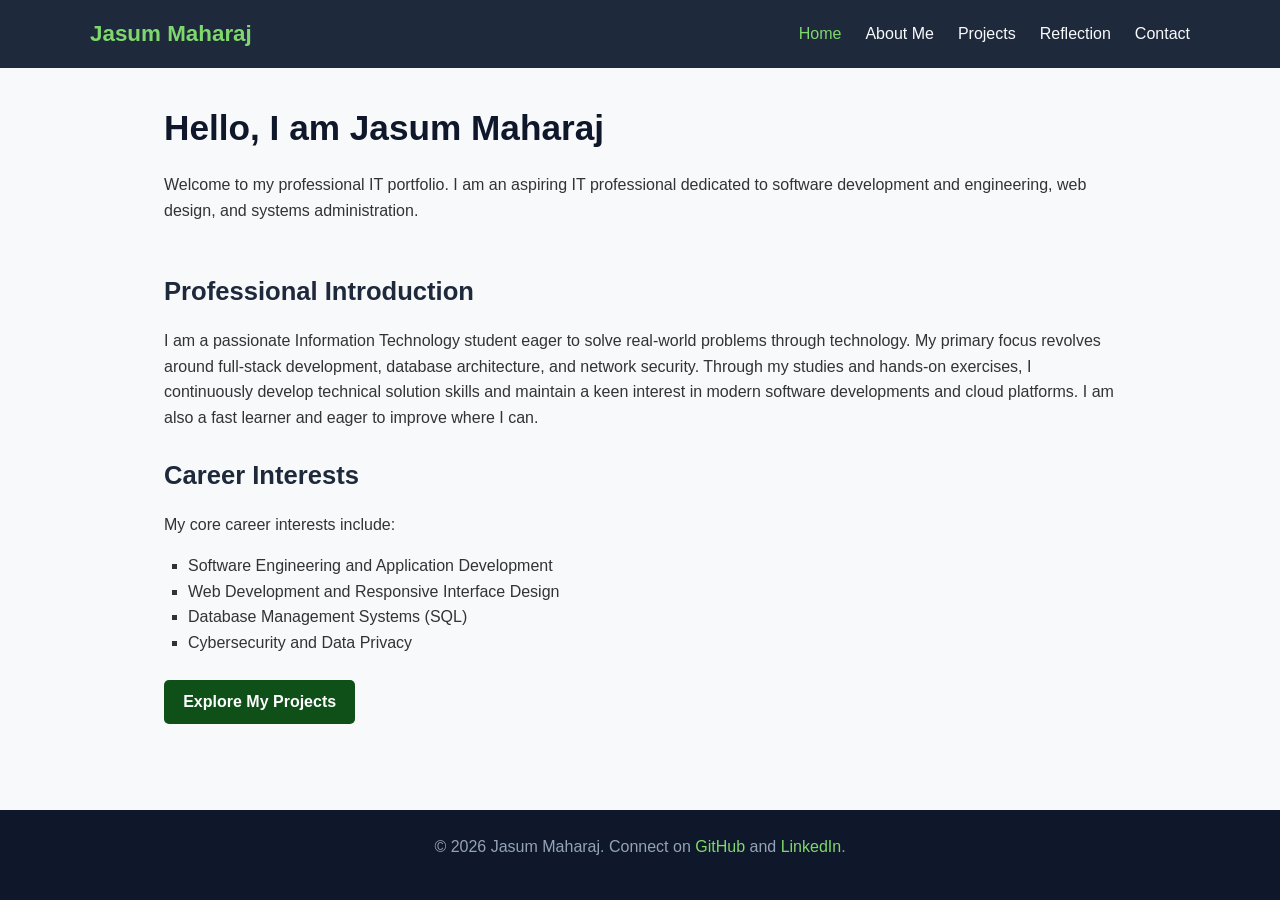
<file: ICE_TASK_ONE_ITPP/index.html>
<!DOCTYPE html>
<html lang="en">
<head>
    <meta charset="UTF-8">
    <meta name="viewport" content="width=device-width, initial-scale=1.0">
    <meta name="description" content="Professional portfolio of an aspiring IT professional showcasing projects, skills, and career interests.">
    <title>Jasum Maharaj | IT Professional Portfolio</title>
    <link rel="stylesheet" href="style.css">
</head>
<body>
    <header>
        <nav>
            <a href="index.html" class="logo">Jasum Maharaj</a>
              <ul class="nav-links">
                <li><a href="index.html">Home</a></li>
                <li><a href="about.html">About Me</a></li>
                <li><a href="projects.html">Projects</a></li>
                <li><a href="reflection.html">Reflection</a></li>
                <li><a href="contact.html">Contact</a></li>
              </ul>
        </nav>
    </header>
    <main>
        <section class="hero">
        
        <div>
             <h1>Hello, I am Jasum Maharaj</h1>
             <p>Welcome to my professional IT portfolio. I am an aspiring IT professional dedicated to software development and engineering, web design, and systems administration.</p>
         </div>
        </section>      

        <section>
            <h2>Professional Introduction</h2>
            <p>I am a passionate Information Technology student eager to solve real-world problems through technology. My primary focus revolves around full-stack development, database architecture, and network security. Through my studies and hands-on exercises, I continuously develop technical solution skills and maintain a keen interest in modern software developments and cloud platforms. I am also a fast learner and eager to improve where I can.</p>
            
            <h2>Career Interests</h2>
            <p>My core career interests include:</p>
            <ul class="skills-list">
                <li>Software Engineering and Application Development</li>
                <li>Web Development and Responsive Interface Design</li>
                <li>Database Management Systems (SQL)</li>
                <li>Cybersecurity and Data Privacy</li>
            </ul>
            <a href="projects.html" class="btn">Explore My Projects</a>
        </section>
    </main>

    <footer>
        <p>&copy; 2026 Jasum Maharaj. Connect on <a href="https://github.com" target="_blank" rel="noopener">GitHub</a> and <a href="https://linkedin.com" target="_blank" rel="noopener">LinkedIn</a>.</p>
    </footer>

    <script src="script.js"></script>
         
</body>
</html>
</file>
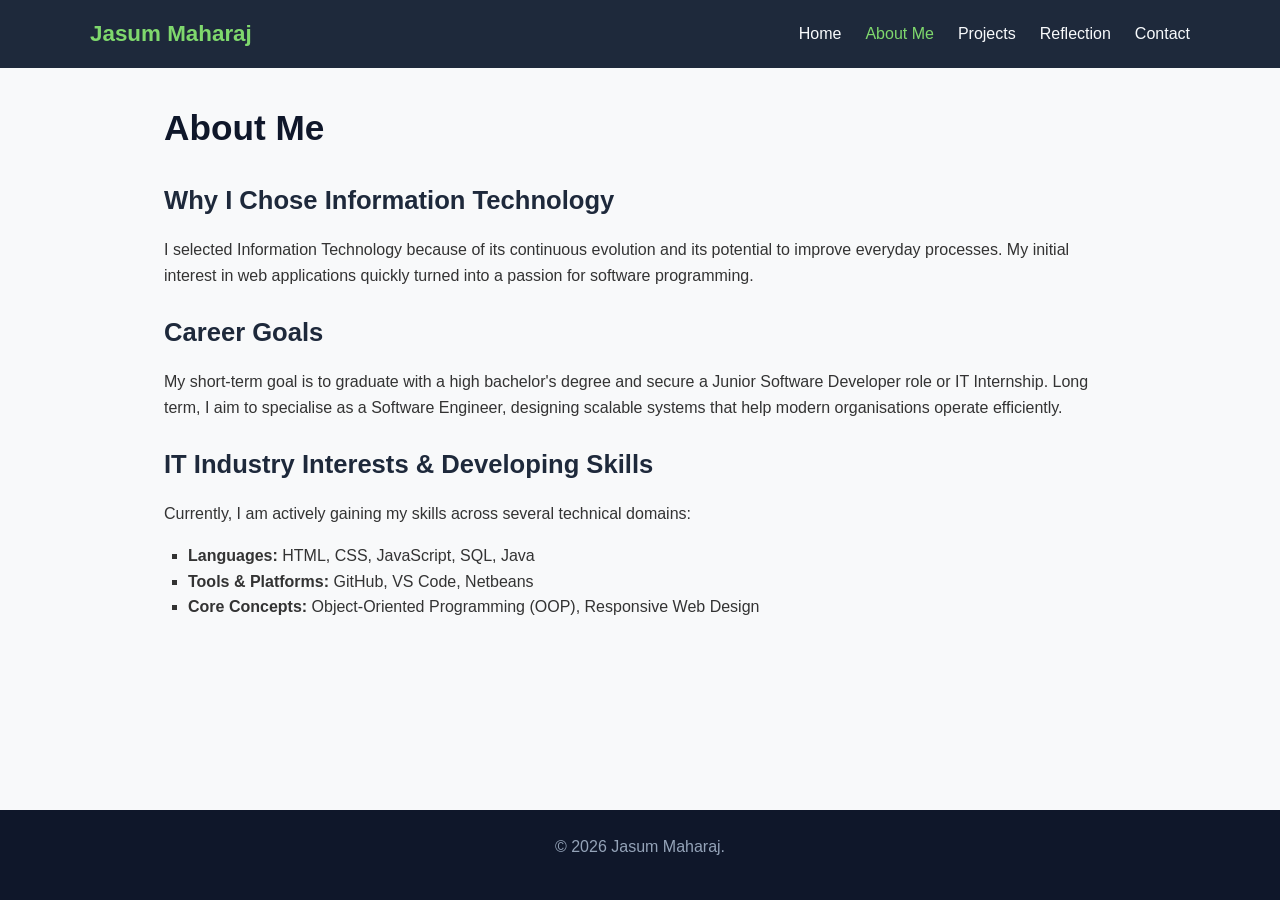
<file: ICE_TASK_ONE_ITPP/about.html>
<!DOCTYPE html>
<html lang="en">
<head>
    <meta charset="UTF-8">
    <meta name="viewport" content="width=device-width, initial-scale=1.0">
    <meta name="description" content="Biography and professional goals of Jasum Maharaj, an Information Technology student.">
    <title>About Me | Jasum Maharaj Portfolio</title>
    <link rel="stylesheet" href="style.css">
</head>
<body>
    <header>
        <nav>
            <a href="index.html" class="logo">Jasum Maharaj</a>
            <ul class="nav-links">
                <li><a href="index.html">Home</a></li>
                <li><a href="about.html">About Me</a></li>
                <li><a href="projects.html">Projects</a></li>
                <li><a href="reflection.html">Reflection</a></li>
                <li><a href="contact.html">Contact</a></li>
            </ul>
        </nav>
    </header>

    <main>
        <h1>About Me</h1>
        <section>
            <h2>Why I Chose Information Technology</h2>
            <p>I selected Information Technology because of its continuous evolution and its potential to improve everyday processes. My initial interest in web applications quickly turned into a passion for software programming.</p>

            <h2>Career Goals</h2>
            <p>My short-term goal is to graduate with a high bachelor's degree and secure a Junior Software Developer role or IT Internship. Long term, I aim to specialise as a Software Engineer, designing scalable systems that help modern organisations operate efficiently.</p>

            <h2>IT Industry Interests & Developing Skills</h2>
            <p>Currently, I am actively gaining my skills across several technical domains:</p>
            <ul class="skills-list">
                <li><strong>Languages:</strong> HTML, CSS, JavaScript, SQL, Java</li>
                <li><strong>Tools & Platforms:</strong> GitHub, VS Code, Netbeans</li>
                <li><strong>Core Concepts:</strong> Object-Oriented Programming (OOP), Responsive Web Design </li>
            </ul>
        </section>
    </main>

    <footer>
        <p>&copy; 2026 Jasum Maharaj.</p>
    </footer>

    <script src="script.js"></script>
</body>
</html>
</file>
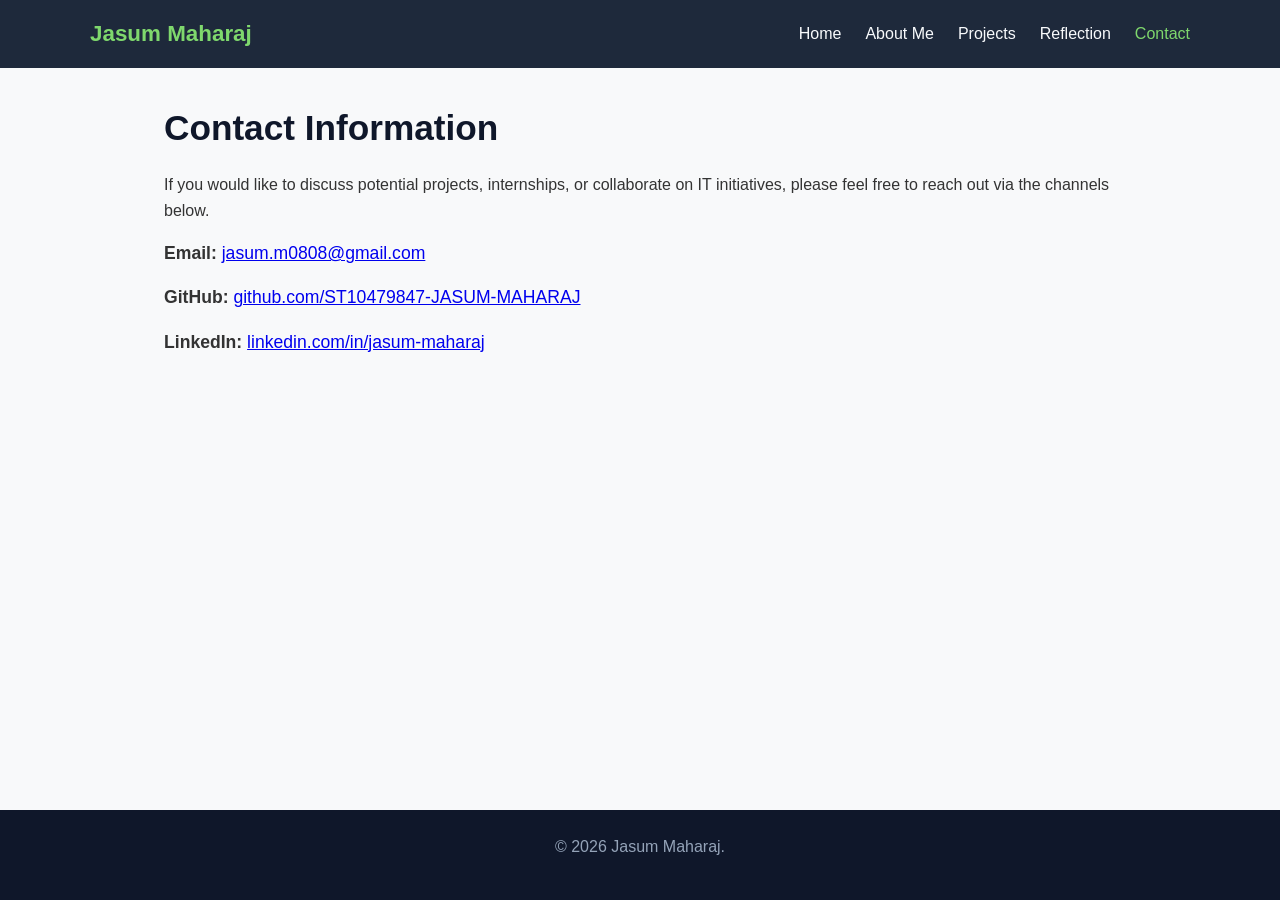
<file: ICE_TASK_ONE_ITPP/contact.html>
<!DOCTYPE html>
<html lang="en">
<head>
    <meta charset="UTF-8">
    <meta name="viewport" content="width=device-width, initial-scale=1.0">
    <meta name="description" content="Contact information for Jasum Maharaj, aspiring IT professional.">
    <title>Contact | Jasum Maharaj Portfolio</title>
    <link rel="stylesheet" href="style.css">
</head>
<body>
    <header>
        <nav>
            <a href="index.html" class="logo">Jasum Maharaj</a>
            <ul class="nav-links">
                <li><a href="index.html">Home</a></li>
                <li><a href="about.html">About Me</a></li>
                <li><a href="projects.html">Projects</a></li>
                <li><a href="reflection.html">Reflection</a></li>
                <li><a href="contact.html">Contact</a></li>
            </ul>
        </nav>
    </header>

    <main>
        <h1>Contact Information</h1>
        <p>If you would like to discuss potential projects, internships, or collaborate on IT initiatives, please feel free to reach out via the channels below.</p>

        <ul class="contact-list">
            <li><strong>Email:</strong> <a href="mailto:jasum.m0808@gmail.com">jasum.m0808@gmail.com</a></li>
            <li><strong>GitHub:</strong> <a href="https://github.com/ST10479847-JASUM-MAHARAJ" target="_blank" rel="noopener">github.com/ST10479847-JASUM-MAHARAJ</a></li>
            <li><strong>LinkedIn:</strong> <a href="https://www.linkedin.com/in/jasum-maharaj-781483440/" target="_blank" rel="noopener">linkedin.com/in/jasum-maharaj</a></li>
        </ul>
    </main>

    <footer>
        <p>&copy; 2026 Jasum Maharaj.</p>
    </footer>

    <script src="script.js"></script>
</body>
</html>
</file>
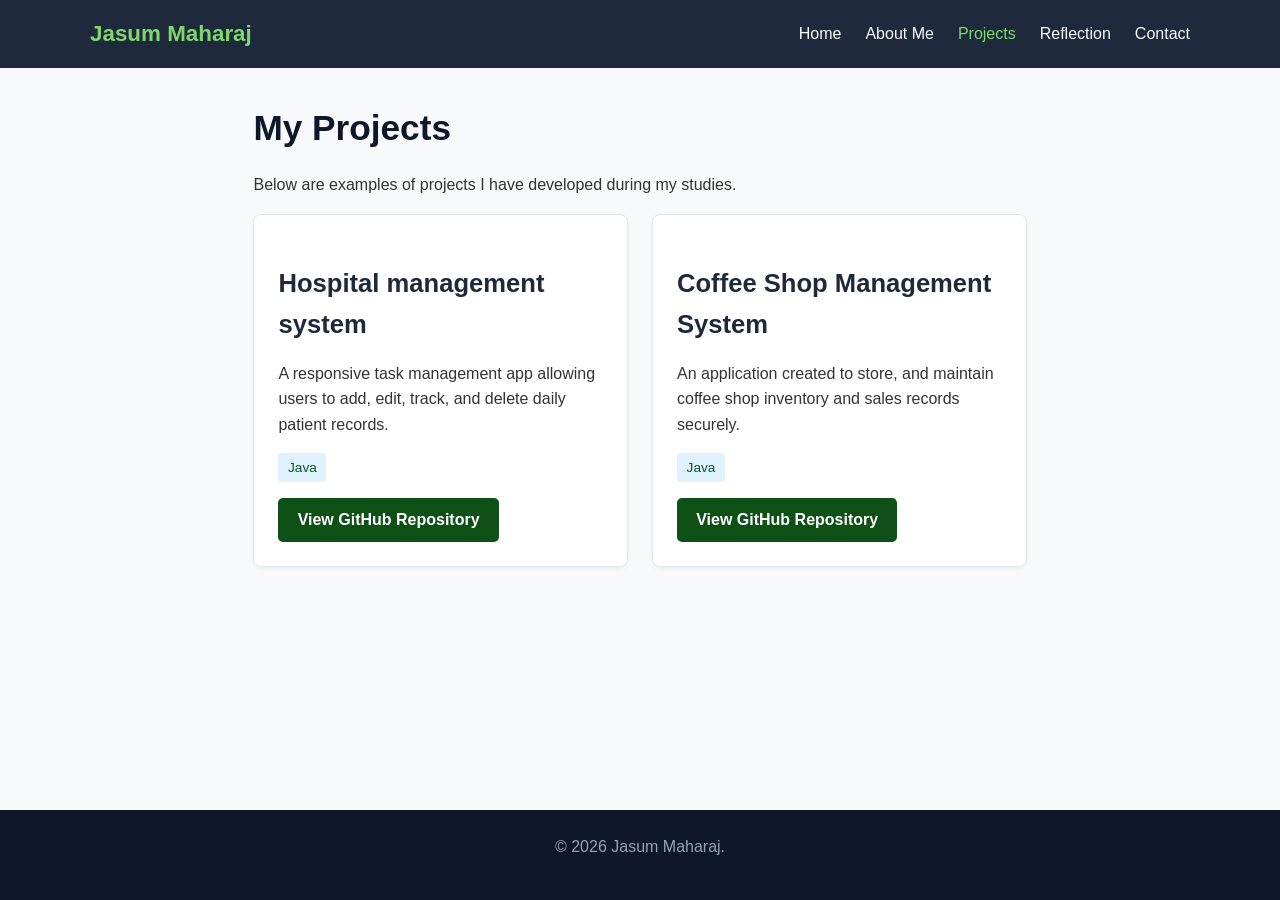
<file: ICE_TASK_ONE_ITPP/projects.html>
<!DOCTYPE html>
<html lang="en">
<head>
    <meta charset="UTF-8">
    <meta name="viewport" content="width=device-width, initial-scale=1.0">
    <meta name="description" content="Showcase of IT and software projects created by Jasum Maharaj.">
    <title>Projects | Jasum Maharaj Portfolio</title>
    <link rel="stylesheet" href="style.css">
</head>
<body>
    <header>
        <nav>
            <a href="index.html" class="logo">Jasum Maharaj</a>
            <ul class="nav-links">
                <li><a href="index.html">Home</a></li>
                <li><a href="about.html">About Me</a></li>
                <li><a href="projects.html">Projects</a></li>
                <li><a href="reflection.html">Reflection</a></li>
                <li><a href="contact.html">Contact</a></li>
            </ul>
        </nav>
    </header>

    <main>
        <h1>My Projects</h1>
        <p>Below are examples of projects I have developed during my studies.</p>

        <div class="project-grid">
            <!-- Project 1 -->
            <article class="project-card">
                <h2>Hospital management system</h2>
                <p>A responsive task management app allowing users to add, edit, track, and delete daily patient records.</p>
                <div>
                    <span class="tech-tag">Java</span>
                </div>
                <a href="https://github.com/ST10479847-JASUM-MAHARAJ" class="btn" target="_blank" rel="noopener">View GitHub Repository</a>
            </article>

            <!-- Project 2 -->
            <article class="project-card">
                <h2>Coffee Shop Management System</h2>
                <p>An application created to store, and maintain coffee shop inventory and sales records securely.</p>
                <div>
                    <span class="tech-tag"> Java</span>
                </div>
                <a href="https://github.com/ST10479847-JASUM-MAHARAJ" class="btn" target="_blank" rel="noopener">View GitHub Repository</a>
            </article>
        </div>
    </main>

    <footer>
        <p>&copy; 2026 Jasum Maharaj.</p>
    </footer>

    <script src="script.js"></script>
</body>
</html>
</file>
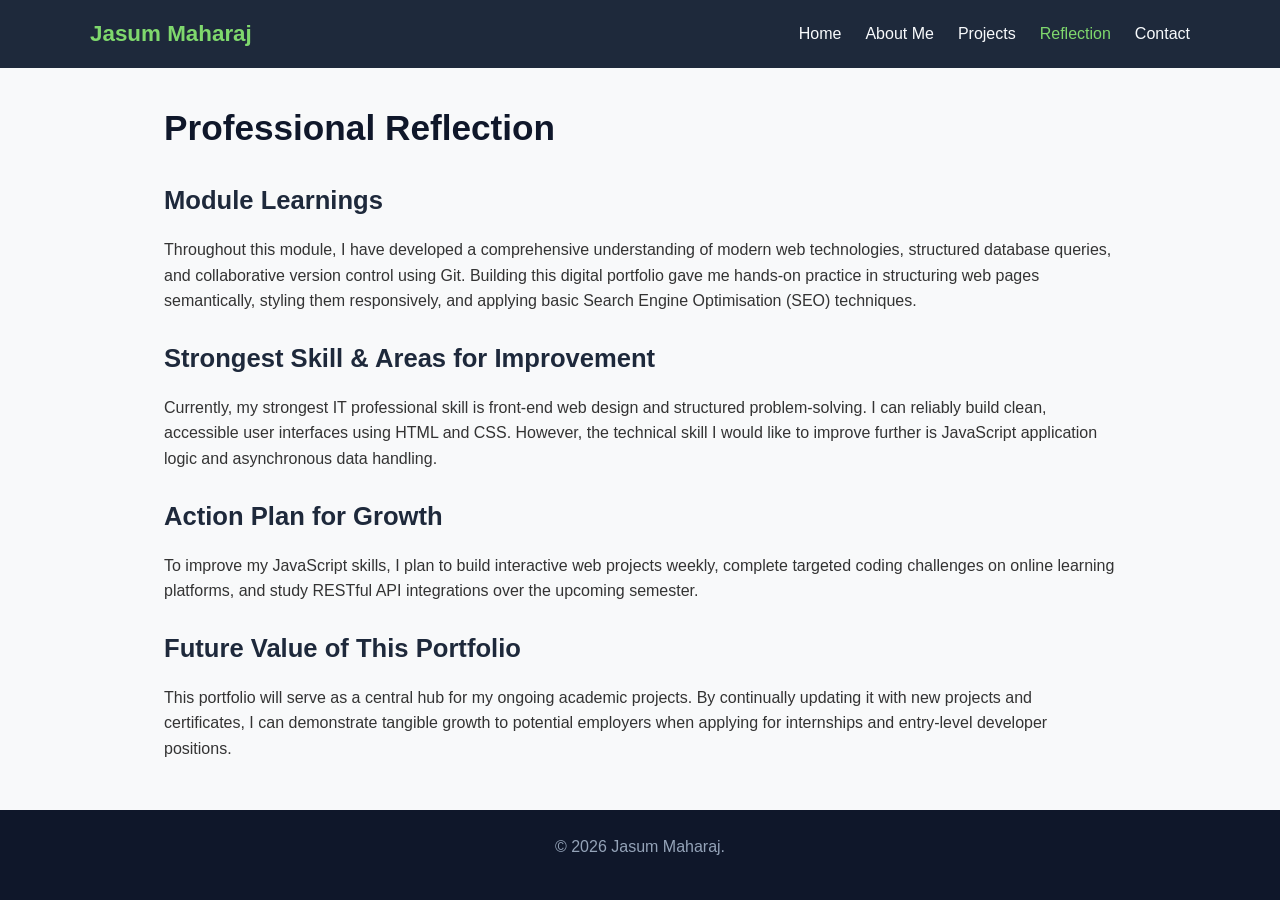
<file: ICE_TASK_ONE_ITPP/reflection.html>
<!DOCTYPE html>
<html lang="en">
<head>
    <meta charset="UTF-8">
    <meta name="viewport" content="width=device-width, initial-scale=1.0">
    <meta name="description" content="Professional development reflection by Jasum Maharaj.">
    <title>Reflection | Jasum Maharaj Portfolio</title>
    <link rel="stylesheet" href="style.css">
</head>
<body>
    <header>
        <nav>
            <a href="index.html" class="logo">Jasum Maharaj</a>
            <ul class="nav-links">
                <li><a href="index.html">Home</a></li>
                <li><a href="about.html">About Me</a></li>
                <li><a href="projects.html">Projects</a></li>
                <li><a href="reflection.html">Reflection</a></li>
                <li><a href="contact.html">Contact</a></li>
            </ul>
        </nav>
    </header>

    <main>
        <h1>Professional Reflection</h1>

        <section>
            <h2>Module Learnings</h2>
            <p>Throughout this module, I have developed a comprehensive understanding of modern web technologies, structured database queries, and collaborative version control using Git. Building this digital portfolio gave me hands-on practice in structuring web pages semantically, styling them responsively, and applying basic Search Engine Optimisation (SEO) techniques.</p>

            <h2>Strongest Skill & Areas for Improvement</h2>
            <p>Currently, my strongest IT professional skill is front-end web design and structured problem-solving. I can reliably build clean, accessible user interfaces using HTML and CSS. However, the technical skill I would like to improve further is JavaScript application logic and asynchronous data handling.</p>

            <h2>Action Plan for Growth</h2>
            <p>To improve my JavaScript skills, I plan to build interactive web projects weekly, complete targeted coding challenges on online learning platforms, and study RESTful API integrations over the upcoming semester.</p>

            <h2>Future Value of This Portfolio</h2>
            <p>This portfolio will serve as a central hub for my ongoing academic projects. By continually updating it with new projects and certificates, I can demonstrate tangible growth to potential employers when applying for internships and entry-level developer positions.</p>
        </section>
    </main>

    <footer>
        <p>&copy; 2026 Jasum Maharaj.</p>
    </footer>

    <script src="script.js"></script>
</body>
</html>
</file>
<file: ICE_TASK_ONE_ITPP/style.css>
/* Reset and global styles */
* {
    margin: 0;
    padding: 0;
    box-sizing: border-box;
}

body {
    font-family: 'Segoe UI', Tahoma, Geneva, Verdana, sans-serif;
    line-height: 1.6;
    color: #333;
    background-color: #f8f9fa;
    display: flex;
    flex-direction: column;
    min-height: 100vh;
}

/* Header and Navigation */
header {
    background-color: #1e293b;
    color: #fff;
    padding: 1rem 2rem;
    position: sticky;
    top: 0;
    z-index: 1000;
}

nav {
    display: flex;
    justify-content: space-between;
    align-items: center;
    max-width: 1100px;
    margin: 0 auto;
}

.logo {
    font-size: 1.4rem;
    font-weight: bold;
    color: #7fd86d;
    text-decoration: none;
}

.nav-links {
    list-style: none;
    display: flex;
    gap: 1.5rem;
}

.nav-links a {
    color: #f8fafc;
    text-decoration: none;
    font-weight: 500;
    transition: color 0.3s ease;
}

.nav-links a:hover,
.nav-links a.active {
    color: #7fd86d;
}

/* Main Content Layout */
main {
    max-width: 1000px;
    margin: 2rem auto;
    padding: 0 1.5rem;
    flex: 1;
}

h1 {
    font-size: 2.2rem;
    color: #0f172a;
    margin-bottom: 1rem;
}

h2 {
    font-size: 1.6rem;
    color: #1e293b;
    margin: 1.5rem 0 1rem 0;
}

p {
    margin-bottom: 1rem;
}

/* Hero Section / Profile Image */
.hero {
    display: flex;
    align-items: center;
    gap: 2rem;
    margin-bottom: 2rem;
}

.profile-img {
    width: 180px;
    height: 180px;
    border-radius: 50%;
    object-fit: cover;
    border: 4px solid #4bc469;
}

/* Buttons */
.btn {
    display: inline-block;
    background-color: #0e5017;
    color: #fff;
    padding: 0.6rem 1.2rem;
    border-radius: 5px;
    text-decoration: none;
    font-weight: 600;
    margin-top: 0.5rem;
    transition: background-color 0.3s ease;
}

.btn:hover {
    background-color: #246131;
}

/* Project Cards */
.project-grid {
    display: grid;
    grid-template-columns: repeat(auto-fit, minmax(300px, 1fr));
    gap: 1.5rem;
    margin-top: 1rem;
}

.project-card {
    background-color: #ffffff;
    border: 1px solid #e2e8f0;
    border-radius: 8px;
    overflow: hidden;
    padding: 1.5rem;
    box-shadow: 0 2px 4px rgba(0,0,0,0.05);
}

.project-card img {
    width: 100%;
    height: 180px;
    object-fit: cover;
    border-radius: 4px;
    margin-bottom: 1rem;
}

.tech-tag {
    display: inline-block;
    background-color: #e0f2fe;
    color: #0b5a1f;
    padding: 0.2rem 0.6rem;
    border-radius: 4px;
    font-size: 0.85rem;
    margin-right: 0.4rem;
    margin-bottom: 0.5rem;
}

/* List Styles */
ul.skills-list {
    list-style-type: square;
    margin-left: 1.5rem;
    margin-bottom: 1rem;
}

/* Contact List */
.contact-list {
    list-style: none;
    margin-top: 1rem;
}

.contact-list li {
    margin-bottom: 1rem;
    font-size: 1.1rem;
}

/* Footer */
footer {
    background-color: #0f172a;
    color: #94a3b8;
    text-align: center;
    padding: 1.5rem;
    margin-top: auto;
}

footer a {
    color: #7fd86d;
    text-decoration: none;
}

/* Mobile Responsive */
@media (max-width: 768px) {
    nav {
        flex-direction: column;
        gap: 1rem;
    }
    
    .hero {
        flex-direction: column;
        text-align: center;
    }

    .nav-links {
        flex-wrap: wrap;
        justify-content: center;
    }
}
</file>
